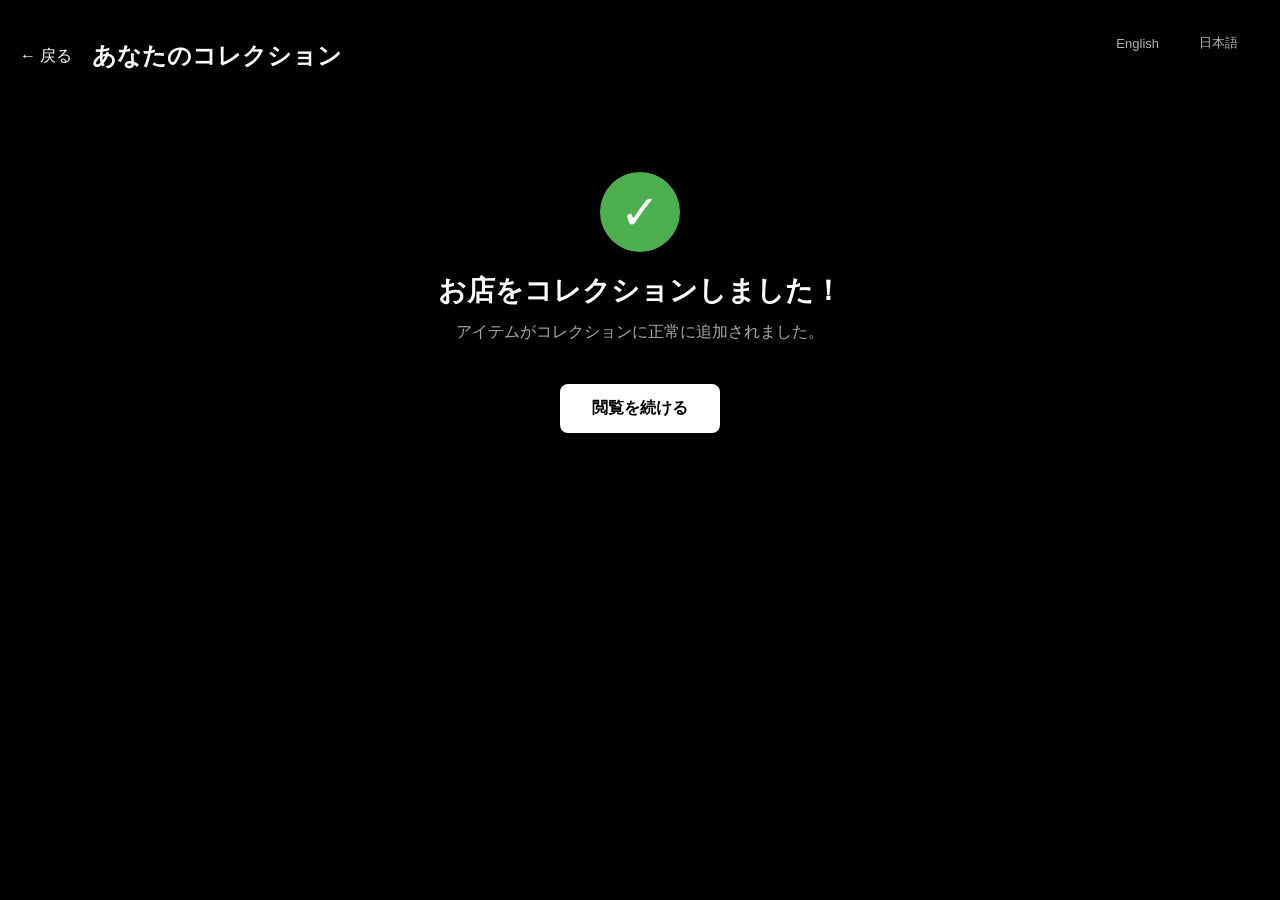
<file: collect.html>
<!DOCTYPE html>
<html lang="en">
<head>
    <meta charset="UTF-8">
    <meta name="viewport" content="width=device-width, initial-scale=1.0, maximum-scale=1.0, user-scalable=no">
    <meta name="description" content="Your Collection">
    <title>Collection</title>
    <link rel="stylesheet" href="css/styles.css">
</head>
<body>
    <!-- Language Selector -->
    <div class="language-selector">
        <button class="lang-btn" data-lang="en" data-i18n="english">English</button>
        <button class="lang-btn" data-lang="ja" data-i18n="japanese">日本語</button>
    </div>

    <div class="collection-page">
        <header class="collection-header">
            <a href="index.html" class="back-btn">&larr; <span data-i18n="backBtn">Back</span></a>
            <h1 data-i18n="collectionTitle">Your Collection</h1>
        </header>

        <div class="collection-content">
            <div class="success-message">
                <div class="success-icon">✓</div>
                <h2 data-i18n="collectedTitle">Item Collected!</h2>
                <p data-i18n="collectedMessage">Your item has been successfully added to your collection.</p>
            </div>

            <div class="collection-actions">
                <a href="index.html" class="btn-primary" data-i18n="continueBrowsing">Continue Browsing</a>
            </div>
        </div>
    </div>

    <!-- Scripts -->
    <script src="js/i18n.js"></script>
</body>
</html>
</file>
<file: css/styles.css>
/* Reset and base styles */
* {
    margin: 0;
    padding: 0;
    box-sizing: border-box;
}

body {
    font-family: -apple-system, BlinkMacSystemFont, 'Segoe UI', Roboto, Helvetica, Arial, sans-serif;
    background-color: #000;
    color: #fff;
    overflow: hidden;
    position: fixed;
    width: 100%;
    height: 100%;
}

/* Info Button */
.info-btn {
    position: fixed;
    top: 20px;
    left: 20px;
    z-index: 999;
    width: 36px;
    height: 36px;
    background: rgba(0, 0, 0, 0.6);
    backdrop-filter: blur(10px);
    border: none;
    border-radius: 50%;
    font-size: 18px;
    cursor: pointer;
    transition: all 0.2s ease;
    display: flex;
    align-items: center;
    justify-content: center;
}

.info-btn:hover {
    background: rgba(255, 255, 255, 0.2);
    transform: scale(1.1);
}

/* Language Selector */
.language-selector {
    position: fixed;
    top: 20px;
    right: 20px;
    z-index: 999;
    display: flex;
    gap: 8px;
    background-color: rgba(0, 0, 0, 0.6);
    backdrop-filter: blur(10px);
    padding: 6px;
    border-radius: 20px;
    box-shadow: 0 4px 12px rgba(0, 0, 0, 0.3);
}

.lang-btn {
    padding: 8px 16px;
    background-color: transparent;
    color: rgba(255, 255, 255, 0.7);
    border: none;
    border-radius: 16px;
    font-size: 13px;
    font-weight: 500;
    cursor: pointer;
    transition: all 0.2s ease;
    white-space: nowrap;
}

.lang-btn:hover {
    color: #fff;
    background-color: rgba(255, 255, 255, 0.1);
}

.lang-btn.active {
    background-color: #fff;
    color: #000;
    font-weight: 600;
}

.lang-btn.active:hover {
    background-color: #f0f0f0;
}

/* Collection Selector */
.collection-selector {
    position: fixed;
    top: 70px;
    left: 0;
    right: 0;
    z-index: 998;
    background: linear-gradient(to bottom, rgba(0,0,0,0.8) 0%, transparent 100%);
    backdrop-filter: blur(10px);
    overflow-x: auto;
    overflow-y: hidden;
    white-space: nowrap;
    padding: 12px 16px;
    -webkit-overflow-scrolling: touch;
    scrollbar-width: none;
}

.collection-selector::-webkit-scrollbar {
    display: none;
}

.collection-pill {
    display: inline-flex;
    align-items: center;
    gap: 6px;
    padding: 8px 16px;
    margin-right: 10px;
    background: rgba(255, 255, 255, 0.15);
    border: 1.5px solid transparent;
    border-radius: 20px;
    color: rgba(255, 255, 255, 0.7);
    font-size: 13px;
    font-weight: 500;
    cursor: pointer;
    transition: all 0.2s ease;
}

.collection-pill:hover {
    background: rgba(255, 255, 255, 0.25);
    color: #fff;
}

.collection-pill.active {
    background: #fff;
    border-color: #fff;
    color: #000;
    font-weight: 600;
}

.collection-pill-icon {
    font-size: 16px;
}

.collection-pill-count {
    font-size: 11px;
    opacity: 0.8;
}

/* Empty Collection State */
.empty-collection {
    display: flex;
    align-items: center;
    justify-content: center;
    height: 100vh;
    color: #aaa;
    font-size: 16px;
    text-align: center;
    padding: 20px;
}

/* Reels Container - Vertical scroll with snap */
.reels-container {
    width: 100%;
    height: 100vh;
    overflow-y: scroll;
    scroll-snap-type: y mandatory;
    -webkit-overflow-scrolling: touch;
    scrollbar-width: none; /* Firefox */
}

.reels-container::-webkit-scrollbar {
    display: none; /* Chrome, Safari */
}

/* Individual reel item */
.reel-item {
    position: relative;
    width: 100%;
    height: 100vh;
    scroll-snap-align: start;
    scroll-snap-stop: always;
    display: flex;
    align-items: center;
    justify-content: center;
    background-color: #000;
}

/* Video embed container - maintains 9:16 aspect ratio */
.video-container {
    position: relative;
    width: 100%;
    height: 100%;
    display: flex;
    align-items: center;
    justify-content: center;
    background-color: #000;
}

/* 9:16 aspect ratio wrapper for vertical videos (YouTube Shorts) */
.video-wrapper {
    position: relative;
    width: 100%;
    height: 100%;
    max-width: 56.25vh; /* 9:16 ratio: if height is 100vh, width is 56.25vh */
    aspect-ratio: 9 / 16;
    background-color: #000;
}

.video-container iframe {
    position: absolute;
    top: 0;
    left: 0;
    width: 100%;
    height: 100%;
    border: none;
    object-fit: contain; /* Prevent stretching */
}

/* Overlay content */
.reel-overlay {
    position: absolute;
    bottom: 0;
    left: 0;
    right: 0;
    padding: 20px;
    background: linear-gradient(to top, rgba(0,0,0,0.8) 0%, rgba(0,0,0,0.4) 50%, transparent 100%);
    z-index: 10;
    pointer-events: none;
}

.reel-overlay > * {
    pointer-events: auto;
}

/* Caption text */
.reel-caption {
    font-size: 14px;
    line-height: 1.4;
    margin-bottom: 15px;
    max-width: 80%;
}

/* Collect button */
.collect-btn {
    display: inline-block;
    padding: 12px 24px;
    background-color: #fff;
    color: #000;
    border: none;
    border-radius: 8px;
    font-size: 14px;
    font-weight: 600;
    cursor: pointer;
    text-decoration: none;
    transition: transform 0.2s ease, background-color 0.2s ease;
    box-shadow: 0 2px 8px rgba(255,255,255,0.2);
}

.collect-btn:hover,
.collect-btn:active {
    background-color: #f0f0f0;
    transform: scale(0.98);
}

/* Loading spinner */
.loading {
    position: absolute;
    top: 50%;
    left: 50%;
    transform: translate(-50%, -50%);
    z-index: 100;
}

.loading.hidden {
    display: none;
}

.spinner {
    width: 40px;
    height: 40px;
    border: 4px solid rgba(255,255,255,0.3);
    border-top-color: #fff;
    border-radius: 50%;
    animation: spin 1s linear infinite;
}

@keyframes spin {
    to { transform: rotate(360deg); }
}

/* Collection page styles */
.collection-page {
    width: 100%;
    min-height: 100vh;
    background-color: #000;
    padding: 20px;
}

.collection-header {
    display: flex;
    align-items: center;
    gap: 20px;
    margin-bottom: 40px;
    padding: 20px 0;
}

.back-btn {
    color: #fff;
    text-decoration: none;
    font-size: 16px;
    transition: opacity 0.2s;
}

.back-btn:hover {
    opacity: 0.7;
}

.collection-header h1 {
    font-size: 24px;
    font-weight: 600;
}

.collection-content {
    max-width: 500px;
    margin: 0 auto;
    text-align: center;
    padding: 40px 20px;
}

.success-message {
    margin-bottom: 40px;
}

.success-icon {
    width: 80px;
    height: 80px;
    background-color: #4CAF50;
    border-radius: 50%;
    display: flex;
    align-items: center;
    justify-content: center;
    font-size: 48px;
    color: #fff;
    margin: 0 auto 20px;
}

.success-message h2 {
    font-size: 28px;
    margin-bottom: 10px;
}

.success-message p {
    font-size: 16px;
    color: #aaa;
    line-height: 1.5;
}

.collection-actions {
    margin-top: 30px;
}

.btn-primary {
    display: inline-block;
    padding: 14px 32px;
    background-color: #fff;
    color: #000;
    border: none;
    border-radius: 8px;
    font-size: 16px;
    font-weight: 600;
    text-decoration: none;
    cursor: pointer;
    transition: transform 0.2s ease, background-color 0.2s ease;
}

.btn-primary:hover {
    background-color: #f0f0f0;
    transform: scale(0.98);
}

/* Responsive adjustments */
@media (min-width: 768px) {
    .reel-item {
        max-width: 500px;
        margin: 0 auto;
    }

    .video-container iframe {
        max-width: 500px;
    }
}

/* Welcome Modal Styles */
.welcome-modal-content {
    max-width: 480px;
    text-align: left;
}

.welcome-icon {
    font-size: 64px;
    text-align: center;
    margin-bottom: 20px;
}

.welcome-section {
    margin-bottom: 24px;
}

.welcome-section h3 {
    font-size: 16px;
    font-weight: 600;
    margin-bottom: 8px;
    color: #fff;
}

.welcome-section p {
    font-size: 14px;
    line-height: 1.6;
    color: #aaa;
}

.welcome-list {
    list-style: none;
    padding: 0;
    margin: 0;
}

.welcome-list li {
    font-size: 14px;
    line-height: 1.8;
    color: #aaa;
    padding-left: 24px;
    position: relative;
}

.welcome-list li::before {
    content: '•';
    position: absolute;
    left: 8px;
    color: #fff;
}

.welcome-current-collection {
    font-size: 14px;
    color: #aaa;
    text-align: center;
}

.welcome-current-collection strong {
    color: #fff;
    font-weight: 600;
}

/* Mobile optimization */
@media (max-width: 767px) {
    .info-btn {
        top: 12px;
        left: 12px;
        width: 32px;
        height: 32px;
        font-size: 16px;
    }

    .language-selector {
        top: 12px;
        right: 12px;
        padding: 4px;
        gap: 6px;
    }

    .lang-btn {
        padding: 6px 12px;
        font-size: 12px;
    }

    .collection-selector {
        top: 60px;
        padding: 10px 12px;
    }

    .collection-pill {
        padding: 6px 12px;
        font-size: 12px;
    }

    .reel-caption {
        font-size: 13px;
        max-width: 85%;
    }

    .collect-btn {
        padding: 10px 20px;
        font-size: 13px;
    }

    .welcome-modal-content {
        padding: 24px 20px;
    }

    .welcome-icon {
        font-size: 48px;
    }
}

/* Authentication Modal */
.auth-modal {
    display: none;
    position: fixed;
    top: 0;
    left: 0;
    width: 100%;
    height: 100%;
    z-index: 1000;
    opacity: 0;
    transition: opacity 0.3s ease;
}

.auth-modal.show {
    display: block;
    opacity: 1;
}

.auth-modal-overlay {
    position: absolute;
    top: 0;
    left: 0;
    width: 100%;
    height: 100%;
    background-color: rgba(0, 0, 0, 0.85);
    backdrop-filter: blur(4px);
}

.auth-modal-content {
    position: absolute;
    top: 50%;
    left: 50%;
    transform: translate(-50%, -50%);
    background-color: #1a1a1a;
    border-radius: 16px;
    padding: 32px 24px;
    max-width: 440px;
    width: 90%;
    max-height: 90vh;
    overflow-y: auto;
    box-shadow: 0 8px 32px rgba(0, 0, 0, 0.5);
    color: #fff;
    text-align: center;
}

.auth-modal-close {
    position: absolute;
    top: 16px;
    right: 16px;
    background: transparent;
    border: none;
    color: #aaa;
    font-size: 32px;
    line-height: 1;
    cursor: pointer;
    padding: 0;
    width: 32px;
    height: 32px;
    display: flex;
    align-items: center;
    justify-content: center;
    transition: color 0.2s ease;
}

.auth-modal-close:hover {
    color: #fff;
}

.auth-modal-content h2 {
    font-size: 24px;
    margin-bottom: 12px;
    font-weight: 600;
}

.auth-modal-message {
    color: #aaa;
    font-size: 15px;
    line-height: 1.5;
    margin-bottom: 32px;
}

.auth-modal-actions {
    display: flex;
    flex-direction: column;
    gap: 12px;
}

.auth-btn {
    padding: 14px 24px;
    border: none;
    border-radius: 8px;
    font-size: 15px;
    font-weight: 600;
    cursor: pointer;
    transition: all 0.2s ease;
    text-align: center;
}

.auth-btn-primary {
    background-color: #fff;
    color: #000;
}

.auth-btn-primary:hover {
    background-color: #f0f0f0;
    transform: scale(0.98);
}

.auth-btn-secondary {
    background-color: transparent;
    color: #fff;
    border: 2px solid #fff;
}

.auth-btn-secondary:hover {
    background-color: rgba(255, 255, 255, 0.1);
    transform: scale(0.98);
}

/* Auth iframe container */
.auth-iframe-container {
    display: none;
    width: 100%;
    height: 500px;
    margin-top: 24px;
    border-radius: 8px;
    overflow: hidden;
}

.auth-iframe-container.show {
    display: block;
}

.auth-iframe-container iframe {
    width: 100%;
    height: 100%;
    border: none;
}

/* Mobile modal adjustments */
@media (max-width: 767px) {
    .auth-modal-content {
        padding: 28px 20px;
        max-width: 95%;
    }

    .auth-modal-content h2 {
        font-size: 20px;
    }

    .auth-modal-message {
        font-size: 14px;
    }

    .auth-btn {
        padding: 12px 20px;
        font-size: 14px;
    }

    .auth-iframe-container {
        height: 400px;
    }
}
</file>
